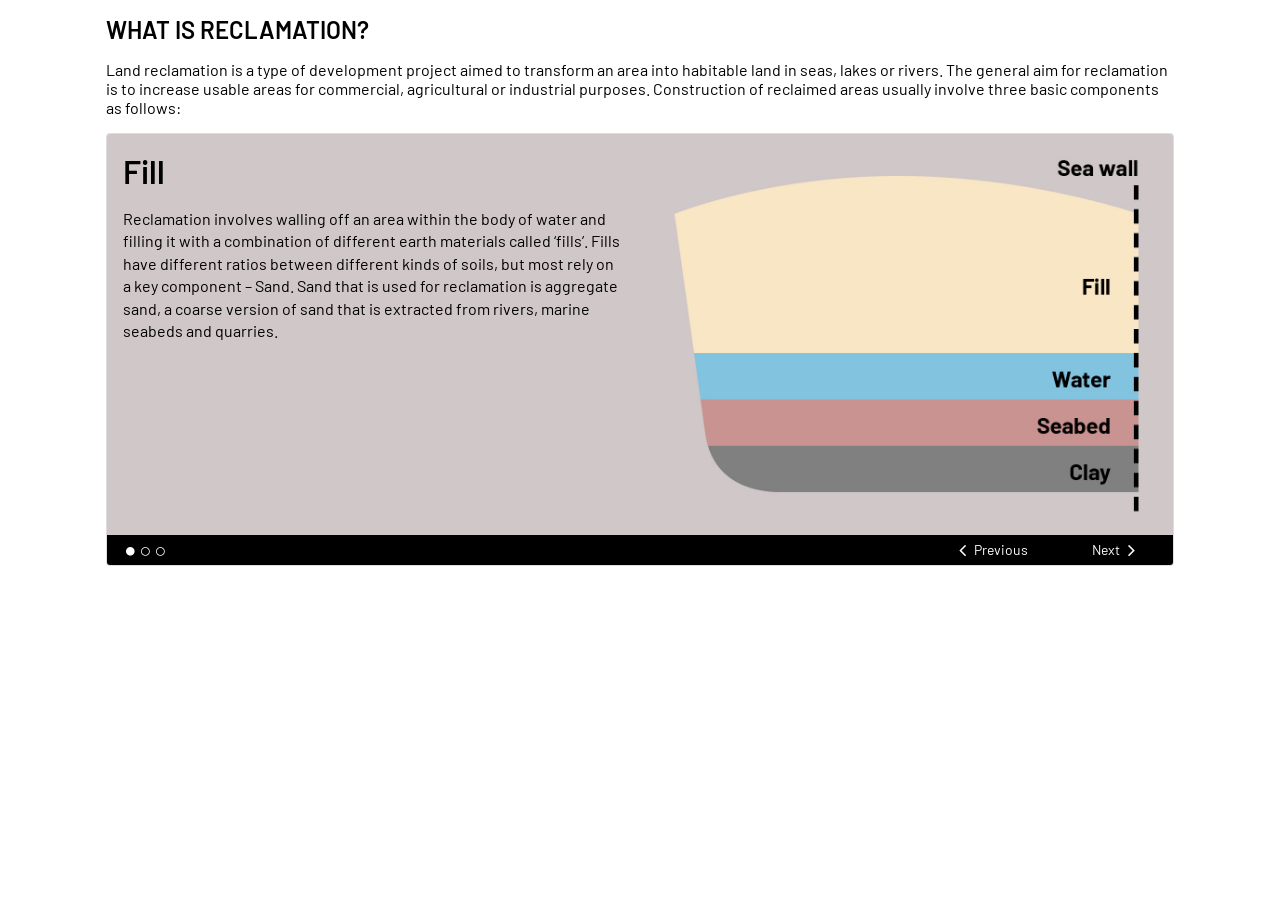
<file: index.html>
<!DOCTYPE html>
<html lang="en">
 <head>
<meta charset="utf-8">
<meta name="viewport" content="width=device-width, initial-scale=1.0">
<title>Reclamation Explanation Box</title>
<meta http-equiv="pragma" content="no cache">
<meta name="apple-mobile-web-app-capable" content="yes" />
<meta name="apple-mobile-web-app-status-bar-style" content="black" />
  <link href="https://fonts.googleapis.com/css?family=Montserrat:100,200,300,400,500,600,700,800,900&amp;display=swap" rel="stylesheet">
  <link href="https://fonts.googleapis.com/css?family=PT+Serif:100,200,300,400,500,600,700,800,900" rel="stylesheet">
  <link rel="stylesheet" href="assets/css/font-awesome.css">
  <link rel="stylesheet" href="assets/css/slider.css">
<link rel="preconnect" href="https://fonts.googleapis.com">
<link rel="preconnect" href="https://fonts.gstatic.com" crossorigin>
<link href="https://fonts.googleapis.com/css2?family=Barlow:wght@100;200;300;400;500;600;700;800;900&display=swap" rel="stylesheet">
 </head>
 <body style="margin:0;">
    <div class="out-slider">
        <h2 class="title">WHAT IS RECLAMATION?</h2>
        <p>Land reclamation is a type of development project aimed to transform an area into habitable land in seas, lakes or rivers. The general aim for reclamation is to increase usable areas for commercial, agricultural or industrial purposes. Construction of reclaimed areas usually involve three basic components as follows:</p>
    </div>
    <div class="out-slider">
        <section class="slider slider-main slider-pertama">
            <div class="slider-item">
                <div class="box-item">
                    <div class="isi-kiri">
						<h2 class="title">Fill</h2>
						<p>Reclamation involves walling off an area within the body of water and filling it with a combination of different earth materials called &lsquo;fills&rsquo;. Fills have different ratios between different kinds of soils, but most rely on a key component &ndash; Sand. Sand that is used for reclamation is aggregate sand, a coarse version of sand that is extracted from rivers, marine seabeds and quarries.&nbsp;</p>
					</div>
                    <div class="isi-kanan">
                    	<div class="img-card">
                        	<img src="assets/images/001.jpg">
                        </div>
                    </div>
                </div>
            </div>
            <div class="slider-item">
                <div class="box-item">
                    <div class="isi-kiri">
						<h2 class="title">Drain</h2>
						<p>These earth materials push the water down onto the soft soil bed below, where it is drained out to the surface with a fabricated vertical drain that is placed through the fill to the water below. The fills, now dry, then become the base foundation for the reclaimed area, acting as a new landmass to support the structures that would be built on top of it.</p>
					</div>
                    <div class="isi-kanan">
                    	<div class="img-card">
                        	<img src="assets/images/002.jpg">
                        </div>
                    </div>
                </div>
            </div>
            <div class="slider-item">
                <div class="box-item">
                    <div class="isi-kiri">
						<h2 class="title">Compaction</h2>
						<p>In order for the landmass to be safe for construction, the filling goes through a process called compaction. This process happens when fill material is densified by being pressed together to reduce the amount of air between its particles. Compacted fill material is able to carry higher weights than non-compacted soils. Compaction is also done to mitigate liquefaction, where loose soil materials absorb liquids and lose strength when stress events like earthquakes happen.</p>
					</div>
					<div class="isi-kanan">
                    	<div class="img-card">
                        	<img src="assets/images/003.jpg">
                        </div>
					</div>
				</div>
			</div>
        </section>
</div>
<script src="assets/js/jquery-3.1.1.min.js"></script>
<script src="assets/js/slider.js"></script>
 <script>
$(document).ready(function() {
$('.slider-pertama').slick({
  slidesToShow:1,
  slidesToScroll:1,
  arrows: true,
  autoplay:false,
  dots: true,
  centerMode:true,
  infinite: true,
  adaptiveHeight: true,
  responsive: [{
			breakpoint: 800,
			settings: {
				arrows:true,
			}
		}]
});
});
</script>
  </body>
</html>
</file>
<file: assets/css/slider.css>
.box-tab{width:100%; overflow:hidden; height:auto; position:relative; max-width:1100px; margin:0 auto;}
*, *::after, *::before {-webkit-box-sizing: border-box;-moz-box-sizing: border-box;box-sizing: border-box;}
.slider{height: auto !important; border:none;}
.slick-slider{position: relative;display: block;box-sizing:inherit;-webkit-user-select: none;    -moz-user-select: none;-ms-user-select: none;user-select: none;-webkit-touch-callout: none;-khtml-user-select: none;-ms-touch-action: pan-y;touch-action: pan-y;-webkit-tap-highlight-color: transparent;height:auto !important;}
.slick-list{position: relative;display: block;overflow: hidden;margin: 0;padding: 0;}
.slick-list:focus{outline: none;}
.slick-list.dragging{cursor: pointer;cursor: hand;}
.slick-slider .slick-track,.slick-slider .slick-list{-webkit-transform: translate3d(0, 0, 0);-moz-transform: translate3d(0, 0, 0);-ms-transform: translate3d(0, 0, 0);-o-transform: translate3d(0, 0, 0);transform: translate3d(0, 0, 0);}
.slick-track{position: relative;top: 0;left: 0;display: block;margin-left: auto;margin-right: auto;}
.slick-track:before,.slick-track:after{display: table;content: '';}
.slick-track:after{clear: both;}
.slick-loading .slick-track{visibility: hidden;}
.slick-slide
{display: none;float: left;height:auto;min-height:5px}
[dir='rtl'] .slick-slide{float: right;}
.slick-slide img{display: block;}
.slick-slide.slick-loading img{display: none;}
.slick-slide.dragging img{pointer-events: none;}
.slick-initialized .slick-slide{display: block;}
.slick-loading .slick-slide{visibility: hidden;}
.slick-vertical .slick-slide{display: block;height: auto;border:none;}
.slick-arrow.slick-hidden {display: none;}
/* Dots */
.slick-dots{position: absolute;bottom:0;display: block;width: 100%;padding: 0;margin: 0;list-style: none;text-align: center;}
.slick-dots li{position: relative;display: inline-block;width:15px !important;height:15px !important;margin: 0;padding: 0 !important;cursor: pointer; float:none !important;}
.slick-dots li button{font-size: 0;line-height: 0;display: block;width:15px;height:15px;padding:3px;cursor: pointer;color: transparent;border: 0;outline: none;background: transparent;}
.slick-dots li button:hover,.slick-dots li button:focus{outline: none;}
.slick-dots li button:hover:before,.slick-dots li button:focus:before{opacity: 1;}
.slick-dots li button:before{font-family: 'FontAwesome';font-size:10px;line-height:17px;position: absolute;top: 0;left: 0;width:15px;height: 15px;content: '\f1db';text-align: center;color:#fff;-webkit-font-smoothing: antialiased;-moz-osx-font-smoothing: grayscale;}
.slick-dots li.slick-active button:before{color:#fff;content: '\f111'}

/* Arrows */
.slick-prev,.slick-next{font-size:20px;line-height:20px;z-index: 2;position: absolute;display: block;width:32px;height:32px;padding: 0;cursor: pointer;color:#fff;border: none;outline: none;}
.slick-prev:hover,.slick-prev:focus,.slick-next:hover,.slick-next:focus{color: transparent;outline: none;}
.slick-prev:hover:before,.slick-prev:focus:before,.slick-next:hover:before,.slick-next:focus:before{opacity: 1;color:rgba(0,0,0,0.8);}
.slick-prev.slick-disabled:before,.slick-next.slick-disabled:before{opacity:0.5;}
.slick-prev:before,.slick-next:before{font-family: 'FontAwesome';font-size:14px;line-height:0;-webkit-font-smoothing: antialiased;-moz-osx-font-smoothing: grayscale;}
.slick-prev{left:25px;}
[dir='rtl'] .slick-prev{right:50px;left: auto;}
.slick-prev:before{content: '\f053';}
[dir='rtl'] .slick-prev:before{content: '\f053';}
.slick-next{right:25px;}
[dir='rtl'] .slick-next{right: auto;left:50px;}
.slick-next:before{content: '\f054';}
[dir='rtl'] .slick-next:before{content: '\f054';}
.slick-prev{left:auto; right:34px;display: flex;align-items: center;justify-content: center;}
.slick-next{left:auto; right:0;display: flex;align-items: center;justify-content: center;}
/*modif*/
.slick-prev, .slick-next{opacity:1; width:30px; height:30px; display:flex; align-items:center; justify-content:center;transition: all 0.3s ease-in-out; bottom:0;}
.slick-prev{right:30px;}.slick-next{right:0px;}
.slick-prev, .slick-next{background:transparent; color:#000; opacity:1;transition: all 0.3s ease-in-out;}
.slick-prev:hover:before, .slick-prev:focus:before, .slick-next:hover:before, .slick-next:focus:before{color:#000;}
.slick-prev:before{content: '\f104';font-size:20px;}
.slick-next:before{content: '\f105';font-size:20px;}
.slick-dots{bottom:0; background:transparent; height:30px; padding:0 16px; position:absolute; text-align:left;display: flex;justify-content: flex-start;align-items: center; width:auto;}
.slider-data:hover .slick-prev, .slider-data:hover .slick-next{opacity:1;transition: all 0.3s ease-in-out;}
.out-slider{margin:16px auto; position:relative; padding:0 16px; height:auto; width:100%; max-width:1100px; font-family:'Barlow';}
.out-slider h2.title{font-weight:600; font-size:24px; line-height:28px; margin:0; padding:0;}

.slider-main{opacity:0;visibility: hidden;transition: opacity 1s ease;-webkit-transition: opacity 1s ease; border-radius:4px; overflow:hidden;margin:0; padding:16px 0 46px 0; position:relative; background:#D0C7C8; border:1px solid #ddd; font-family:'Barlow';}
.slider-main.slick-initialized {visibility: visible;opacity: 1;}
.slider-main .slider-item{padding:0;}
.slider-main .slider-item .box-item {padding:0; overflow:hidden;}
.slider-main .slider-item .box-item h4.title{font-size:20px; line-height:24px; margin:0 0 16px 0;}
.slider-main .slider-item .box-item p{margin:16px 0;}
.slider-main .slider-item .box-item .isi-kiri{width:50%; float:left;padding:0 16px;height:auto; overflow-y:hidden}
.slider-main .slider-item .box-item .isi-kanan{width:50%; float:left;padding:0 16px; height:auto;}
.slider-main .slider-item .box-item .isi-kiri::-webkit-scrollbar {width:6px; background:rgba(255,255,255,0.5);}
.slider-main .slider-item .box-item .isi-kiri::-webkit-scrollbar-track {-webkit-box-shadow: inset 0 0 6px rgba(0,0,0,0.3);}
.slider-main .slider-item .box-item .isi-kiri::-webkit-scrollbar-thumb {background-color:#000;border-radius:6px}
.slider-main .slider-item .box-item .isi-kiri::-webkit-scrollbar:horizontal {height:6px;}
.slider-main .slider-item .box-item .isi-kiri::-webkit-scrollbar:vertical {width:6px;}
.slider-main .slider-item .box-item .isi-kiri h2.title{font-size:32px; line-height:42px; margin:0 0 10px 0;}
.slider-main .slider-item .box-item .isi-kiri p{font-size:16px; line-height:1.4em;}
.slider-main .slider-item .box-item{height:auto; padding:0;}
.slider-main .slider-item .box-item .isi-kanan .img-card{width:100%; height:auto;}
.slider-main .slider-item .box-item .isi-kanan .img-card img{width:100%; height:auto;}
.slider-main .slick-prev{width:120px; right:120px;}
.slider-main .slick-next{width:120px;}
.slider-main .slick-prev:before{content: '\f104';font-size:20px; font-family: 'FontAwesome';color:#fff;}
.slider-main .slick-next:before{content: 'Next';font-size:14px; padding-right:8px;font-family:'Barlow'; color:#fff;}
.slider-main .slick-prev:after{content: 'Previous';font-size:14px; padding-left:8px;font-family:'Barlow'; color:#fff;}
.slider-main .slick-next:after{content: '\f105';font-size:20px;font-family: 'FontAwesome'; color:#fff;}
.slider-main::before{content:''; position:absolute; bottom:0; left:0; right:0; height:30px; background:#000 ;}
.square {position: relative;width:100%;display:flex; align-items:center; justify-content: center;}
.square:after {content: "";display: block;padding-bottom: 100%;}
.square-img {position: absolute;width: 100%;height:100%; overflow: hidden;display:flex; align-items:center; justify-content: center;}
.square-img.teks{padding:30px; display:block;}
.square-img a{display:flex; align-items:center; justify-content: center; height:100%; width:100%;}
.square-img img{width:auto; height:100%; margin:0 auto;}
.square-img.flat{border-radius:0;}
@media (max-width: 740px){
.slider-main {padding-top:0;}
.slider-main .slider-item .box-item{display:flex; flex-direction:column; height:auto;flex-flow:wrap;}
.slider-main .slider-item .box-item .isi-kiri{width:100%; float:none;padding:16px; order:2;}
.slider-main .slider-item .box-item .isi-kanan{width:100%; float:none;padding:0 0 16px 0; order:1;}

}
</file>
